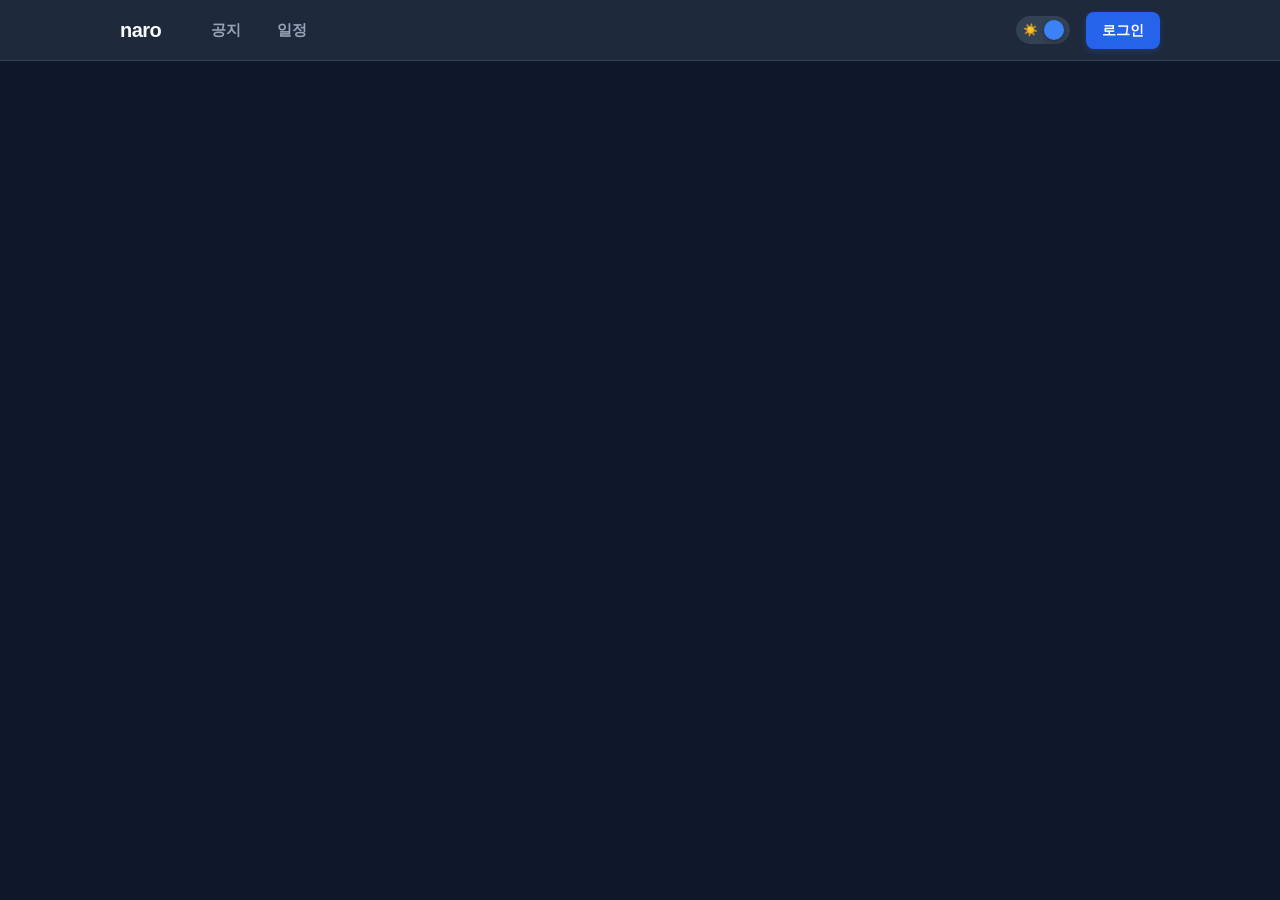
<file: index.html>
<!doctype html>
<html lang="en">
  <head>
    <meta charset="UTF-8" />
    <link rel="icon" type="image/svg+xml" href="/favicon.svg" />
    <meta name="viewport" content="width=device-width, initial-scale=1.0" />
    <title>naro</title>
    <script type="text/javascript">
      (function(l) {
        if (l.search[1] === '/' ) {
          var decoded = l.search.slice(1).split('&').map(function(s) {
            return s.replace(/~and~/g, '&')
          }).join('?');
          window.history.replaceState(null, null,
                  l.pathname.slice(0, -1) + decoded + l.hash
          );
        }
      }(window.location))
    </script>
    <script type="module" crossorigin src="/assets/index-B9m0H16A.js"></script>
    <link rel="stylesheet" crossorigin href="/assets/index-XL8Mts1n.css">
  </head>
  <body>
    <div id="root"></div>
  </body>
</html>
</file>
<file: assets/index-XL8Mts1n.css>
:root{--bg-color:#f8fafc;--card-bg:#fff;--primary-color:#2563eb;--primary-hover:#1d4ed8;--danger-color:#ef4444;--danger-hover:#dc2626;--text-primary:#0f172a;--text-secondary:#64748b;--border-color:#e2e8f0;--focus-ring:#2563eb33;--shadow-sm:0 1px 2px 0 #0000000d;--shadow-md:0 4px 6px -1px #00000012, 0 2px 4px -2px #0000000d;--radius-md:8px;--radius-lg:12px}*{box-sizing:border-box;margin:0;padding:0}body{background-color:var(--bg-color);color:var(--text-primary);-webkit-font-smoothing:antialiased;font-family:-apple-system,BlinkMacSystemFont,Segoe UI,Roboto,Helvetica Neue,Arial,sans-serif;line-height:1.5}.header{background-color:var(--card-bg);border-bottom:1px solid var(--border-color);z-index:10;box-shadow:var(--shadow-sm);position:sticky;top:0}.header-content{justify-content:space-between;align-items:center;max-width:680px;margin:0 auto;padding:14px 16px;display:flex}.logo{color:var(--text-primary);align-items:center;gap:8px;font-size:1.25rem;font-weight:700;text-decoration:none;display:flex}.nav-links{align-items:center;gap:12px;display:flex}.user-badge{color:var(--text-secondary);background:var(--bg-color);border:1px solid var(--border-color);border-radius:20px;padding:4px 10px;font-size:.85rem}.btn{border-radius:var(--radius-md);cursor:pointer;border:none;justify-content:center;align-items:center;padding:8px 16px;font-size:.9rem;font-weight:600;text-decoration:none;transition:all .15s ease-in-out;display:inline-flex}.btn-primary{background-color:var(--primary-color);color:#fff}.btn-primary:hover{background-color:var(--primary-hover)}.btn-danger{background-color:var(--danger-color);color:#fff}.btn-danger:hover{background-color:var(--danger-hover)}.btn-outline{color:var(--text-secondary);border:1px solid var(--border-color);background-color:#0000}.btn-outline:hover{background-color:var(--bg-color);color:var(--text-primary)}.card{background-color:var(--card-bg);border:1px solid var(--border-color);border-radius:var(--radius-lg);box-shadow:var(--shadow-md);margin-bottom:20px;padding:24px}.post-card{background-color:var(--card-bg);border:1px solid var(--border-color);border-radius:var(--radius-lg);margin-bottom:16px;padding:20px;transition:transform .15s,box-shadow .15s}.post-card:hover{box-shadow:var(--shadow-md);transform:translateY(-2px)}.post-title{color:var(--text-primary);margin-bottom:8px;font-size:1.15rem;font-weight:600}.post-content{color:var(--text-secondary);white-space:pre-line;margin-bottom:16px;font-size:.95rem}.post-meta{color:var(--text-secondary);border-top:1px dashed var(--border-color);justify-content:space-between;padding-top:12px;font-size:.8rem;display:flex}.form-group{margin-bottom:18px}.form-input,.form-textarea{border:1px solid var(--border-color);border-radius:var(--radius-md);width:100%;color:var(--text-primary);background-color:#fff;outline:none;padding:10px 14px;font-size:.95rem;transition:border-color .15s,box-shadow .15s}.form-input:focus,.form-textarea:focus{border-color:var(--primary-color);box-shadow:0 0 0 3px var(--focus-ring)}.form-actions{justify-content:flex-end;gap:10px;margin-top:24px;display:flex}.toast-container{z-index:9999;pointer-events:none;flex-direction:column;align-items:center;gap:10px;width:fit-content;max-width:90vw;margin:0 auto;padding:0 16px;display:flex;position:fixed;top:24px;left:0;right:0}.toast{pointer-events:auto;color:#fff;cursor:pointer;-webkit-backdrop-filter:blur(8px);backdrop-filter:blur(8px);background-color:#0f172a;border:1px solid #ffffff1f;border-radius:50px;align-items:center;gap:10px;padding:12px 20px;font-size:.92rem;font-weight:600;transition:transform .2s,opacity .2s;animation:.35s cubic-bezier(.175,.885,.32,1.275) toastBounceIn,.4s 3.6s forwards toastFadeOut;display:inline-flex;box-shadow:0 10px 25px -5px #0000004d,0 8px 10px -6px #0003}.toast:hover{transform:scale(1.03)}.toast-icon{border-radius:50%;flex-shrink:0;justify-content:center;align-items:center;width:22px;height:22px;font-size:.8rem;font-weight:800;display:flex}.toast-message{white-space:nowrap;line-height:1.4}.toast-success{border-color:#10b98180}.toast-success .toast-icon{color:#fff;background-color:#10b981}.toast-error{border-color:#ef444480}.toast-error .toast-icon{color:#fff;background-color:#ef4444}.toast-info{border-color:#2563eb80}.toast-info .toast-icon{color:#fff;background-color:#2563eb}@keyframes toastBounceIn{0%{opacity:0;transform:translateY(-25px)scale(.9)}to{opacity:1;transform:translateY(0)scale(1)}}@keyframes toastFadeOut{0%{opacity:1;transform:translateY(0)scale(1)}to{opacity:0;transform:translateY(-10px)scale(.95)}}.nav-menu{gap:12px;margin-left:20px;display:flex}.nav-tab{color:#94a3b8;border-radius:8px;padding:6px 14px;font-weight:600;text-decoration:none}.nav-tab.active{color:#fff;background-color:#3b82f6}.calendar-container{color:#f8fafc;background:#1e293b;border-radius:16px;max-width:900px;margin:20px auto;padding:24px}.calendar-header{justify-content:space-between;align-items:center;margin-bottom:20px;display:flex}.calendar-nav-btns button{color:#fff;cursor:pointer;background:#334155;border:none;border-radius:6px;margin-left:6px;padding:8px 14px}.calendar-nav-btns .btn-today{background:#2563eb}.week-header{text-align:center;border-bottom:1px solid #334155;margin-bottom:8px;padding-bottom:8px;font-weight:700}.date-cell{cursor:pointer;background:#0f172a;border:2px solid #0000;border-radius:8px;min-height:90px;padding:6px}.date-cell:hover{border-color:#38bdf8}.date-cell.today{background:#1e1b4b;border-color:#3b82f6}.date-cell.selected{border-color:#10b981}.date-cell.empty{cursor:default;background:0 0}.date-number{font-size:14px;font-weight:700}.event-list{flex-direction:column;gap:4px;margin-top:4px;display:flex}.event-chip{color:#fff;white-space:nowrap;text-overflow:ellipsis;border-radius:4px;padding:2px 6px;font-size:11px;overflow:hidden}.schedule-modal{background:#334155;border-radius:12px;margin-top:20px;padding:16px}.add-schedule-form{gap:8px;margin-top:12px;display:flex}.add-schedule-form input{color:#fff;background:#0f172a;border:1px solid #475569;border-radius:6px;flex:1;padding:8px 12px}.add-schedule-form button{color:#fff;cursor:pointer;background:#10b981;border:none;border-radius:6px;padding:8px 16px}.add-schedule-form .btn-close{background:#64748b}:root[data-theme=dark]{--bg-color:#0f172a;--nav-bg:#1e293b;--card-bg:#1e293b;--card-inner-bg:#0f172a;--border-color:#334155;--text-primary:#f8fafc;--text-secondary:#94a3b8;--hover-bg:#334155;--input-bg:#1e293b;--shadow-color:#0006}:root[data-theme=light]{--bg-color:#f1f5f9;--nav-bg:#fff;--card-bg:#fff;--card-inner-bg:#f8fafc;--border-color:#e2e8f0;--text-primary:#0f172a;--text-secondary:#64748b;--hover-bg:#f1f5f9;--input-bg:#fff;--shadow-color:#00000014}*,:before,:after{box-sizing:border-box}body{background-color:var(--bg-color);color:var(--text-primary);-webkit-font-smoothing:antialiased;margin:0;font-family:-apple-system,BlinkMacSystemFont,Segoe UI,Roboto,sans-serif;transition:background-color .25s,color .25s}.container{max-width:1040px;margin:0 auto;padding:20px}.nav-header{background-color:var(--nav-bg);border-bottom:1px solid var(--border-color);z-index:100;padding:0 20px;transition:background-color .25s,border-color .25s;position:sticky;top:0}.nav-container{flex-wrap:wrap;justify-content:space-between;align-items:center;gap:12px;max-width:1040px;min-height:60px;margin:0 auto;padding:8px 0;display:flex}.nav-left,.nav-right{flex-wrap:wrap;align-items:center;gap:16px;display:flex}.nav-logo{color:var(--text-primary);letter-spacing:-.5px;font-size:20px;font-weight:800;text-decoration:none}.nav-menu{align-items:center;gap:8px;display:flex}.nav-tab{color:var(--text-secondary);border-radius:6px;padding:8px 14px;font-size:15px;font-weight:600;text-decoration:none;transition:all .2s;position:relative}.nav-tab:hover{color:var(--text-primary);background-color:var(--hover-bg)}.nav-tab.active{color:#3b82f6;background-color:#0000;font-weight:700}.nav-tab.active:after{content:"";background-color:#3b82f6;border-radius:3px;height:3px;position:absolute;bottom:-4px;left:10px;right:10px}.theme-toggle-switch{cursor:pointer;-webkit-user-select:none;user-select:none;width:54px;height:28px;display:inline-block;position:relative}.theme-toggle-switch input{opacity:0;width:0;height:0}.slider{background-color:var(--hover-bg);border:1px solid var(--border-color);border-radius:30px;justify-content:space-between;align-items:center;padding:0 6px;transition:background-color .3s;display:flex;position:absolute;inset:0}.slider .icon{z-index:1;font-size:12px}.slider:before{content:"";z-index:2;background-color:#fff;border-radius:50%;width:20px;height:20px;transition:transform .25s;position:absolute;bottom:3px;left:3px;box-shadow:0 2px 4px #00000040}input:not(:checked)+.slider:before{background-color:#facc15;transform:translate(0)}input:checked+.slider:before{background-color:#3b82f6;transform:translate(24px)}.user-email{color:var(--text-secondary);font-size:14px;font-weight:500}.btn-login{background-color:#2563eb;border-radius:8px;padding:8px 16px;font-size:14px;font-weight:700;text-decoration:none;transition:all .2s;box-shadow:0 2px 6px #2563eb4d;color:#fff!important}.btn-login:hover{background-color:#1d4ed8}.btn-logout{color:#f87171;cursor:pointer;background-color:#ef44441a;border:1px solid #f8717133;border-radius:8px;padding:6px 14px;font-size:13px;font-weight:600;transition:all .2s}.btn-logout:hover{color:#fff;background-color:#ef4444}.calendar-container{background-color:var(--card-bg);border:1px solid var(--border-color);box-shadow:0 8px 20px var(--shadow-color);border-radius:16px;margin-top:20px;padding:20px;transition:background-color .25s,border-color .25s}.calendar-header{flex-wrap:wrap;justify-content:space-between;align-items:center;gap:12px;margin-bottom:20px;display:flex}.calendar-header h2{color:var(--text-primary);margin:0;font-size:22px;font-weight:700}.calendar-nav-btns{gap:8px;display:flex}.calendar-nav-btns button{background-color:var(--hover-bg);color:var(--text-primary);border:1px solid var(--border-color);cursor:pointer;border-radius:8px;padding:8px 14px;font-size:14px;font-weight:600;transition:all .15s}.calendar-nav-btns button:hover{border-color:#3b82f6}.calendar-nav-btns .btn-today{color:#fff;background-color:#2563eb;border:none}.calendar-nav-btns .btn-today:hover{background-color:#1d4ed8}.calendar-grid{grid-template-columns:repeat(7,1fr);gap:8px;display:grid}.week-header{border-bottom:1px solid var(--border-color);margin-bottom:8px;padding-bottom:10px}.week-day{text-align:center;color:var(--text-secondary);font-size:14px;font-weight:700}.week-day.sun{color:#f87171}.week-day.sat{color:#60a5fa}.date-cell{background-color:var(--card-inner-bg);border:1px solid var(--border-color);cursor:pointer;border-radius:10px;flex-direction:column;justify-content:space-between;min-width:0;min-height:90px;padding:6px;transition:all .2s;display:flex}.date-cell:hover{border-color:#3b82f6;transform:translateY(-2px)}.date-cell.today{background-color:var(--hover-bg);border:2px solid #3b82f6}.date-cell.selected{border:2px solid #10b981}.date-cell.empty{cursor:default;pointer-events:none;background-color:#0000;border:none}.date-number{color:var(--text-primary);font-size:13px;font-weight:700}.date-cell:nth-child(7n+1) .date-number{color:#f87171}.date-cell:nth-child(7n) .date-number{color:#60a5fa}.event-list{flex-direction:column;gap:2px;width:100%;min-width:0;display:flex}.event-list::-webkit-scrollbar{width:3px}.event-list::-webkit-scrollbar-thumb{background:var(--border-color);border-radius:2px}.event-chip{white-space:nowrap;text-overflow:ellipsis;box-sizing:border-box;border-radius:4px;width:100%;max-width:100%;padding:2px 6px;font-size:11px;display:block;overflow:hidden}.schedule-modal{background-color:var(--card-inner-bg);border:1px solid var(--border-color);border-radius:12px;margin-top:20px;padding:16px}.schedule-modal h3{color:var(--text-primary);border-left:4px solid #10b981;margin-top:0;margin-bottom:14px;padding-left:10px;font-size:17px}.modal-event-list{margin:0 0 16px;padding:0;list-style:none}.modal-event-item{background-color:var(--card-bg);border:1px solid var(--border-color);border-radius:8px;justify-content:space-between;align-items:center;gap:8px;margin-bottom:8px;padding:10px 12px;display:flex}.modal-event-item button{color:#f87171;cursor:pointer;background-color:#ef44441a;border:1px solid #f8717133;border-radius:6px;padding:5px 10px;font-size:12px;transition:all .15s}.modal-event-item button:hover{color:#fff;background-color:#ef4444}.no-event{color:var(--text-secondary);text-align:center;padding:12px 0;font-size:14px;font-style:italic}.add-schedule-form{align-items:center;gap:8px;width:100%;display:flex}.add-schedule-form input[type=text]{border:1px solid var(--border-color);background-color:var(--input-bg);min-width:0;height:42px;color:var(--text-primary);border-radius:8px;flex:1;padding:0 12px;font-size:14px}.add-schedule-form input[type=text]:focus{border-color:#3b82f6;outline:none;box-shadow:0 0 0 2px #3b82f633}.add-schedule-form button[type=submit]{color:#fff;cursor:pointer;white-space:nowrap;background-color:#10b981;border:none;border-radius:8px;height:42px;padding:0 16px;font-weight:700;transition:background .15s}.add-schedule-form button[type=submit]:hover{background-color:#059669}.add-schedule-form .btn-close{background-color:var(--hover-bg);color:var(--text-primary);border:1px solid var(--border-color);cursor:pointer;white-space:nowrap;border-radius:8px;height:42px;padding:0 14px;font-weight:600}.add-schedule-form .btn-close:hover{border-color:#3b82f6}.edit-input-group{flex:1;gap:6px;min-width:0;display:flex}.edit-input-group input[type=text]{border:1px solid var(--border-color);background-color:var(--input-bg);min-width:0;height:36px;color:var(--text-primary);border-radius:6px;flex:1;padding:0 8px;font-size:14px}@media (width<=600px){.container{padding:12px 8px}.calendar-container{border-radius:12px;padding:12px 8px}.calendar-header h2{font-size:18px}.calendar-grid{gap:4px}.date-cell{border-radius:6px;min-height:64px;padding:4px}.date-number{font-size:11px}.event-chip{padding:1px 3px;font-size:9px}.add-schedule-form{flex-wrap:wrap}.add-schedule-form input[type=text]{flex:100%;width:100%}.add-schedule-form button[type=submit],.add-schedule-form .btn-close{flex:1}.edit-input-group{flex-wrap:wrap}.edit-input-group input[type=text]{flex:100%;width:100%}}.shift-filter-container{flex-wrap:wrap;gap:10px;margin-bottom:16px;display:flex}.shift-filter-btn{border:1px solid var(--border-color);background-color:var(--card-inner-bg);cursor:pointer;-webkit-user-select:none;user-select:none;border-radius:20px;align-items:center;gap:6px;padding:6px 14px;transition:all .2s;display:inline-flex}.shift-filter-btn:hover{background-color:var(--hover-bg);border-color:#3b82f6}.shift-filter-btn.inactive{opacity:.4;background-color:#0000;text-decoration:line-through}.shift-dot{border-radius:50%;width:10px;height:10px;display:inline-block}.shift-filter-label{color:var(--text-primary);font-size:13px;font-weight:600}.shift-calendar-header{flex-wrap:wrap;justify-content:space-between;align-items:center;gap:12px;margin-bottom:20px;display:flex}.month-title-group{align-items:center;gap:10px;display:flex}.month-title-group h2{color:var(--text-primary);text-align:center;min-width:120px;margin:0;font-size:20px;font-weight:700}.month-title-group .btn-nav{background-color:var(--hover-bg);color:var(--text-primary);border:1px solid var(--border-color);cursor:pointer;border-radius:8px;justify-content:center;align-items:center;width:36px;height:36px;font-size:16px;font-weight:700;transition:all .15s;display:flex}.month-title-group .btn-nav:hover{color:#3b82f6;border-color:#3b82f6}.calendar-header-actions{align-items:center;gap:8px;display:flex}.calendar-header-actions .btn-today{background-color:var(--hover-bg);color:var(--text-primary);border:1px solid var(--border-color);cursor:pointer;border-radius:8px;height:36px;padding:0 16px;font-size:14px;font-weight:600;transition:all .15s}.calendar-header-actions .btn-today:hover{color:#3b82f6;border-color:#3b82f6}.calendar-header-actions .btn-add-schedule{color:#fff;cursor:pointer;background-color:#2563eb;border:none;border-radius:8px;justify-content:center;align-items:center;width:36px;height:36px;font-size:22px;font-weight:700;line-height:1;transition:background-color .15s;display:flex}.calendar-header-actions .btn-add-schedule:hover{background-color:#1d4ed8}.more-events-chip{color:var(--text-secondary);background-color:var(--hover-bg);border:1px dashed var(--border-color);text-align:center;cursor:pointer;border-radius:4px;margin-top:2px;padding:2px 4px;font-size:11px;font-weight:700;transition:all .15s}.more-events-chip:hover{color:#3b82f6;border-color:#3b82f6}.modal-overlay{z-index:1000;-webkit-backdrop-filter:blur(2px);backdrop-filter:blur(2px);background-color:#00000080;justify-content:center;align-items:center;display:flex;position:fixed;inset:0}.modal-content{background-color:var(--card-inner-bg,var(--card-bg,#fff));color:var(--text-primary);border:1px solid var(--border-color);border-radius:12px;width:90%;max-width:400px;padding:20px;animation:.2s ease-out modalFadeIn;box-shadow:0 10px 25px #0003}@keyframes modalFadeIn{0%{opacity:0;transform:translateY(10px)}to{opacity:1;transform:translateY(0)}}.modal-header{border-bottom:1px solid var(--border-color);justify-content:space-between;align-items:center;margin-bottom:16px;padding-bottom:10px;display:flex}.modal-header h3{color:var(--text-primary);margin:0;font-size:17px;font-weight:700}.btn-close-modal{color:var(--text-secondary);cursor:pointer;background:0 0;border:none;padding:0 4px;font-size:22px;line-height:1}.btn-close-modal:hover{color:var(--text-primary)}.modal-body{max-height:300px;margin-bottom:20px;overflow-y:auto}.modal-section-title{color:var(--text-secondary);margin-bottom:8px;font-size:13px;font-weight:700}.modal-event-list{flex-direction:column;gap:8px;display:flex}.modal-event-item{background-color:var(--hover-bg);border:1px solid var(--border-color);border-radius:8px;align-items:center;gap:10px;padding:8px 12px;display:flex}.modal-event-color{border-radius:50%;flex-shrink:0;width:10px;height:10px}.modal-event-title{color:var(--text-primary);word-break:break-all;font-size:14px}.modal-empty-text{color:var(--text-secondary);padding:8px 0;font-size:13px}.modal-footer{justify-content:flex-end;gap:8px;display:flex}.btn-modal-add{color:#fff;cursor:pointer;background-color:#2563eb;border:none;border-radius:8px;padding:8px 16px;font-size:13px;font-weight:600;transition:background-color .15s}.btn-modal-add:hover{background-color:#1d4ed8}.btn-modal-close{background-color:var(--hover-bg);color:var(--text-primary);border:1px solid var(--border-color);cursor:pointer;border-radius:8px;padding:8px 16px;font-size:13px;font-weight:600}.btn-modal-close:hover{border-color:var(--text-secondary)}.date-header{justify-content:space-between;align-items:center;width:100%;min-height:22px;margin-bottom:4px;display:flex}.date-number{align-items:center;font-size:14px;font-weight:700;line-height:1;display:inline-flex}.more-count-badge{color:#fff;cursor:pointer;box-sizing:border-box;background-color:#2563eb;border-radius:50%;flex-shrink:0;justify-content:center;align-items:center;width:20px;min-width:20px;height:20px;font-size:11px;font-weight:700;line-height:1;transition:transform .15s,background-color .15s;display:inline-flex}.more-count-badge:hover{background-color:#1d4ed8;transform:scale(1.1)}.sub-header-container{grid-template-columns:1fr auto 1fr;align-items:center;min-height:56px;padding:0;display:grid}.sub-header-left{justify-content:flex-start;align-items:center;display:flex}.sub-header-center{justify-content:center;align-items:center;display:flex}.sub-header-right{justify-content:flex-end;align-items:center;display:flex}.btn-back{color:var(--text-primary);cursor:pointer;background-color:#0000;border:none;border-radius:8px;justify-content:center;align-items:center;width:36px;height:36px;margin-left:-8px;font-size:20px;font-weight:700;transition:all .15s;display:flex}.btn-back:hover{background-color:var(--hover-bg);color:#3b82f6}.sub-header-title{color:var(--text-primary);text-align:center;margin:0;font-size:18px;font-weight:700}input,textarea,select{color:var(--text-primary);background-color:var(--input-bg,var(--card-bg,#fff));border:1px solid var(--border-color);box-sizing:border-box}[data-theme=dark] input,[data-theme=dark] textarea,[data-theme=dark] select{color:#f8fafc!important;background-color:#1e293b!important;border-color:#334155!important}[data-theme=light] input,[data-theme=light] textarea,[data-theme=light] select{color:#0f172a!important;background-color:#fff!important;border-color:#cbd5e1!important}input:-webkit-autofill{transition:background-color 5000s ease-in-out;-webkit-text-fill-color:var(--text-primary)!important}input:-webkit-autofill:hover{transition:background-color 5000s ease-in-out;-webkit-text-fill-color:var(--text-primary)!important}input:-webkit-autofill:focus{transition:background-color 5000s ease-in-out;-webkit-text-fill-color:var(--text-primary)!important}input:-webkit-autofill:active{transition:background-color 5000s ease-in-out;-webkit-text-fill-color:var(--text-primary)!important}[data-theme=dark] input:-webkit-autofill{-webkit-text-fill-color:#f8fafc!important}[data-theme=light] input:-webkit-autofill{-webkit-text-fill-color:#0f172a!important}.flight-container{box-sizing:border-box;background-color:#f9fafb;min-height:100vh;padding:1rem}@media (width>=768px){.flight-container{padding:2rem}}.flight-wrapper{flex-direction:column;gap:1.5rem;max-width:64rem;margin:0 auto;display:flex}.flight-header{background-color:#fff;border:1px solid #e5e7eb;border-radius:1rem;flex-direction:column;gap:1rem;padding:1.5rem;display:flex;box-shadow:0 1px 2px #0000000d}@media (width>=768px){.flight-header{flex-direction:row;justify-content:space-between;align-items:center}}.flight-title{color:#111827;align-items:center;gap:.5rem;margin:0;font-size:1.5rem;font-weight:900;display:flex}.flight-subtitle{color:#6b7280;margin-top:.25rem;margin-bottom:0;font-size:.875rem}.service-key-wrapper{width:100%}@media (width>=768px){.service-key-wrapper{width:20rem}}.flight-form{background-color:#fff;border:1px solid #e5e7eb;border-radius:1rem;flex-direction:column;align-items:flex-end;gap:.75rem;padding:1rem;display:flex;box-shadow:0 1px 2px #0000000d}@media (width>=768px){.flight-form{flex-direction:row}}.form-group{flex:1;width:100%}.form-label{color:#4b5563;margin-bottom:.25rem;font-size:.75rem;font-weight:600;display:block}.form-input{box-sizing:border-box;border:1px solid #d1d5db;border-radius:.75rem;outline:none;width:100%;padding:.625rem 1rem;font-size:.875rem}.form-input:focus{border-color:#3b82f6;box-shadow:0 0 0 2px #3b82f680}.form-input.uppercase{text-transform:uppercase}.form-button{color:#fff;cursor:pointer;background-color:#2563eb;border:none;border-radius:.75rem;width:100%;padding:.625rem 1.5rem;font-size:.875rem;font-weight:700;transition:background-color .2s}@media (width>=768px){.form-button{width:auto}}.form-button:hover:not(:disabled){background-color:#1d4ed8}.form-button:disabled{cursor:not-allowed;background-color:#9ca3af}.error-alert{color:#dc2626;background-color:#fef2f2;border:1px solid #fecaca;border-radius:.75rem;padding:1rem;font-size:.875rem}.flight-grid{grid-template-columns:1fr;gap:1rem;display:grid}@media (width>=768px){.flight-grid{grid-template-columns:repeat(2,1fr)}}@media (width>=1024px){.flight-grid{grid-template-columns:repeat(3,1fr)}}.flight-card{background-color:#fff;border:1px solid #e5e7eb;border-radius:1rem;flex-direction:column;justify-content:space-between;gap:1rem;padding:1.25rem;transition:box-shadow .2s;display:flex;box-shadow:0 1px 2px #0000000d}.flight-card:hover{box-shadow:0 4px 6px -1px #0000001a,0 2px 4px -1px #0000000f}.card-top{border-bottom:1px solid #f3f4f6;justify-content:space-between;align-items:flex-start;padding-bottom:.75rem;display:flex}.airline-name{color:#9ca3af;font-size:.75rem;font-weight:600;display:block}.flight-id{color:#1f2937;letter-spacing:-.025em;margin:0;font-size:1.5rem;font-weight:900}.card-middle{justify-content:space-between;align-items:center;display:flex}.info-label{color:#9ca3af;font-size:.75rem;display:block}.airport-name{color:#374151;font-size:1rem;font-weight:700}.text-right{text-align:right}.terminal-tag{color:#4b5563;background-color:#f3f4f6;border-radius:.25rem;padding:.25rem .5rem;font-size:.75rem;font-weight:600;display:inline-block}.card-bottom{background-color:#f9fafb;border:1px solid #f3f4f6;border-radius:.75rem;grid-template-columns:repeat(2,1fr);gap:.5rem;padding:.75rem;display:grid}.time-flex{align-items:center;gap:.375rem;margin-top:.125rem;display:flex}.time-normal{color:#1f2937;font-size:1rem;font-weight:700}.time-normal.delayed{color:#9ca3af;font-size:.75rem;text-decoration:line-through}.time-estimated{color:#ef4444;font-size:1rem;font-weight:700}.gate-number{color:#2563eb;margin-top:.125rem;font-size:1.125rem;font-weight:900;display:block}.status-badge{border-style:solid;border-width:1px;border-radius:9999px;padding:.25rem .75rem;font-size:.75rem;font-weight:700}.badge-green{color:#15803d;background-color:#f0fdf4;border-color:#86efac}.badge-amber{color:#b45309;background-color:#fffbeb;border-color:#fde68a}.badge-red{color:#b91c1c;background-color:#fef2f2;border-color:#fca5a5}.badge-blue{color:#1d4ed8;background-color:#eff6ff;border-color:#93c5fd}.badge-gray{color:#374151;background-color:#f9fafb;border-color:#d1d5db}
</file>
